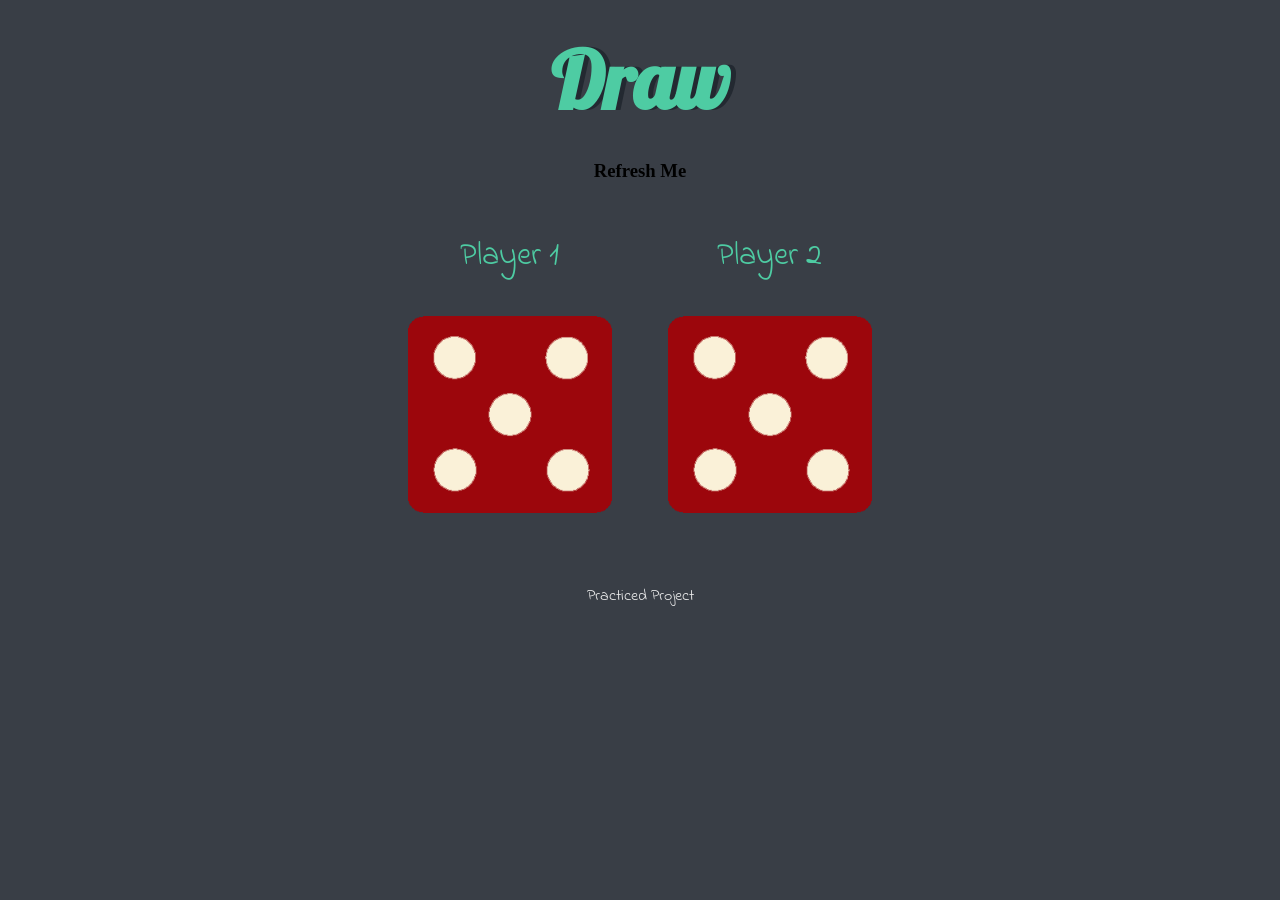
<file: index.html>
<!DOCTYPE html>
<html lang="en" dir="ltr">
  <head>
    <meta charset="utf-8" />
    <title>Dicee</title>
    <link rel="stylesheet" href="styles.css" />
    <link
      href="https://fonts.googleapis.com/css?family=Indie+Flower|Lobster"
      rel="stylesheet"
    />
  </head>
  <body>
    <div class="container">
      <h2>Refresh to play the game</h2>
      <h3>Refresh Me</h3>

      <div class="dice">
        <p id="p1">Player 1</p>
        <img class="img1" src="./images/dice6.png" />
      </div>

      <div class="dice">
        <p id="p2">Player 2</p>
        <img class="img2" src="./images/dice6.png" />
      </div>
    </div>

    <footer>Practiced Project</footer>
    <script src="./images/index.js" charset="UTF-8"></script>
  </body>
</html>
</file>
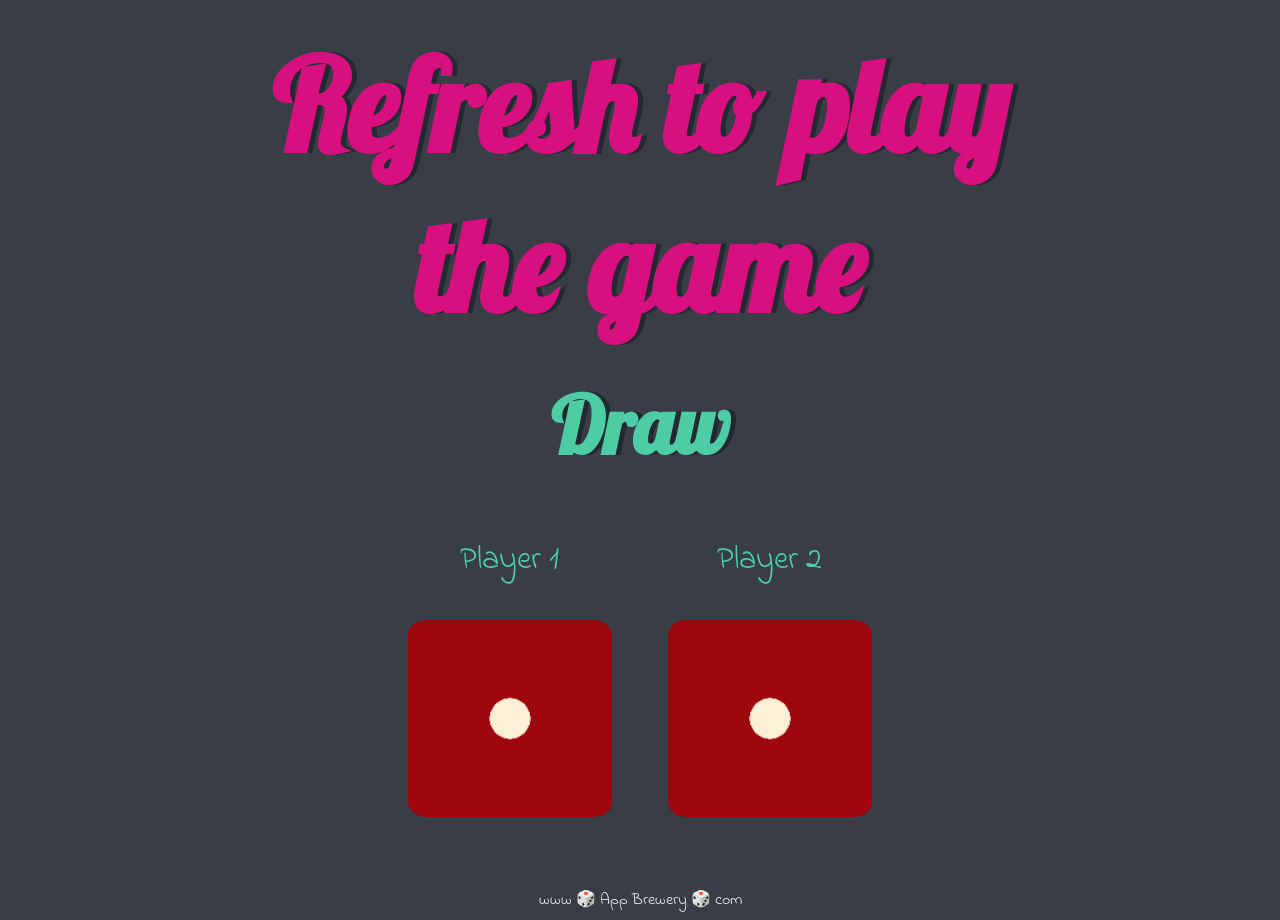
<file: dicee.html>
<!DOCTYPE html>
<html lang="en" dir="ltr">
  <head>
    <meta charset="utf-8" />
    <title>Dicee</title>
    <link rel="stylesheet" href="styles.css" />
    <link
      href="https://fonts.googleapis.com/css?family=Indie+Flower|Lobster"
      rel="stylesheet"
    />
  </head>
  <body>
    <div class="container">
      <h1>Refresh to play the game</h1>
      <h2>Refresh Me</h2>

      <div class="dice">
        <p id="p1">Player 1</p>
        <img class="img1" src="./images/dice6.png" />
      </div>

      <div class="dice">
        <p id="p2">Player 2</p>
        <img class="img2" src="./images/dice6.png" />
      </div>
    </div>

    <footer>www 🎲 App Brewery 🎲 com</footer>
    <script src="./images/index.js" charset="UTF-8"></script>
  </body>
</html>
</file>
<file: styles.css>
.container {
  width: 70%;
  margin: auto;
  text-align: center;
}

.dice {
  text-align: center;
  display: inline-block;

}

body {
  background-color: #393E46;
}

h1 {
  margin: 25px;
  font-family: 'Lobster', cursive;
  text-shadow: 5px 0 #232931;
  font-size: 8rem;
  color: #d80f7e;
}

h2 {
  margin: 30px;
  font-family: 'Lobster', cursive;
  text-shadow: 5px 0 #232931;
  font-size: 5rem;
  color: #4ECCA3;
}

p {
  font-size: 2rem;
  color: #4ECCA3;
  font-family: 'Indie Flower', cursive;
}

img {
  width: 80%;
}

footer {
  margin-top: 5%;
  color: #EEEEEE;
  text-align: center;
  font-family: 'Indie Flower', cursive;

}
</file>
